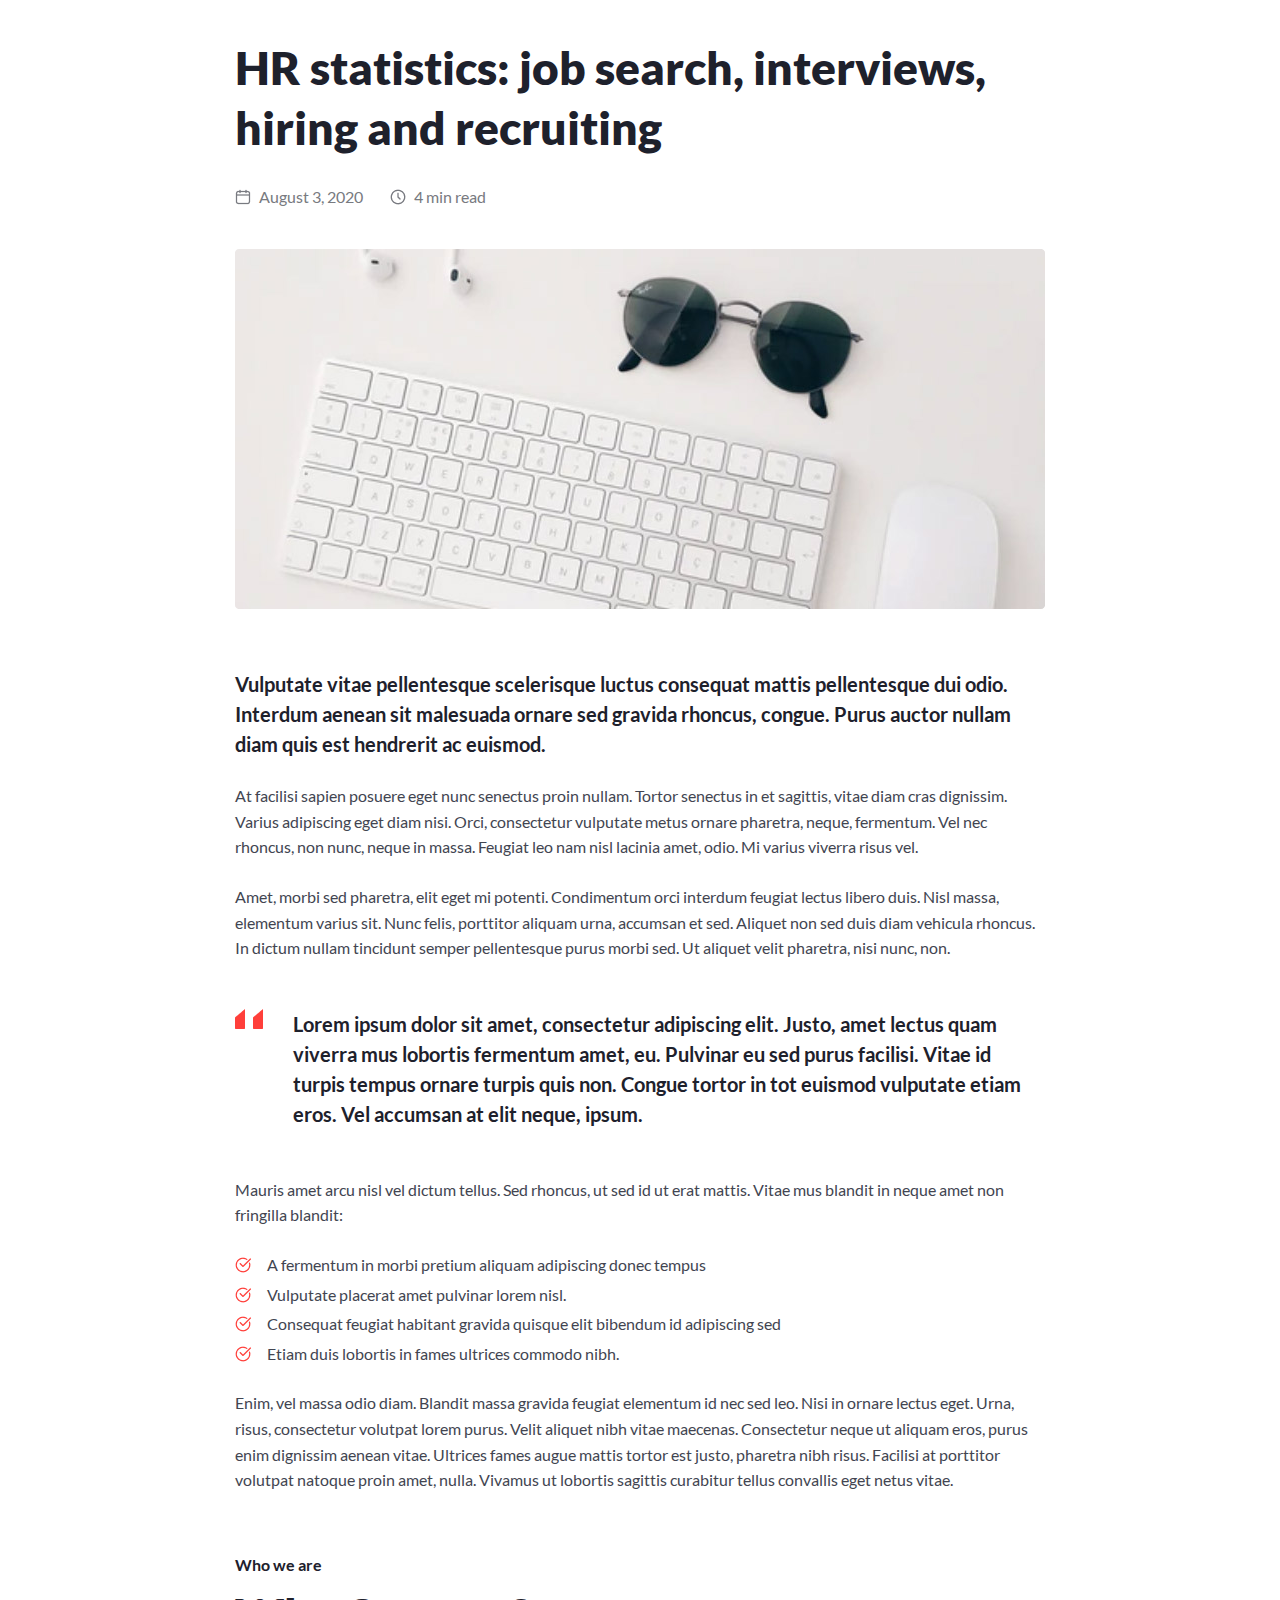
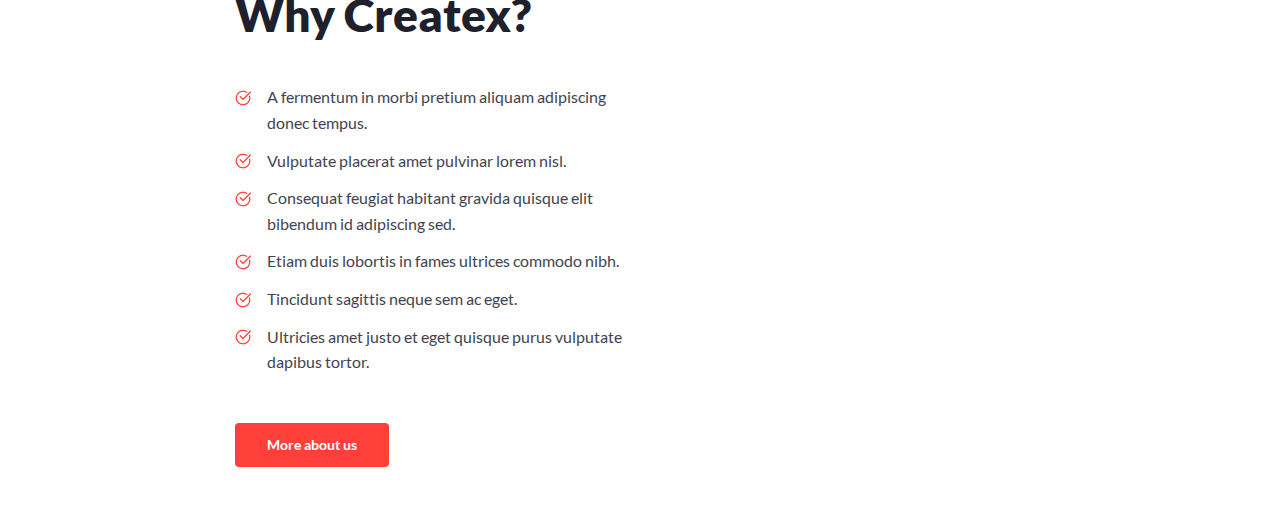
<file: figma.html>
<!DOCTYPE html>
<html lang="en">

<head>
	<meta charset="UTF-8">
	<meta http-equiv="X-UA-Compatible" content="IE=edge">
	<meta name="viewport" content="width=device-width, initial-scale=1.0">
	<link rel="stylesheet" href="css/style.css">
	<title>Lesson 7 (Figma) - Курс Зима 2022</title>
</head>

<body>
	<div class="wrapper">
		<header class="header"></header>
		<main class="main">
			<div class="content-figma">
				<div class="headline-figma">
					<h1>HR statistics: job search, interviews, hiring and recruiting</h1>
				</div>
				<div class="time-figma">
					<p class="time-figma-date">August 3, 2020</p>
					<p class="time-figma-time">4 min read</p>
				</div>

				<div class="img-hr">
					<img src="img/hr_statistics_image.png" alt="keyboard">
				</div>
				<div class="content-1 text-s text-m">
					<p>Vulputate vitae pellentesque scelerisque luctus consequat mattis pellentesque dui odio. Interdum
						aenean sit malesuada ornare sed gravida rhoncus, congue. Purus auctor nullam diam quis est hendrerit
						ac euismod. </p>
				</div>
				<div class="content-2 text-s">
					<p> At facilisi sapien posuere eget nunc senectus proin nullam. Tortor senectus in et
						sagittis, vitae diam cras dignissim. Varius adipiscing eget diam nisi. Orci, consectetur vulputate
						metus ornare pharetra, neque, fermentum. Vel nec rhoncus, non nunc, neque in massa. Feugiat leo nam
						nisl lacinia amet, odio. Mi varius viverra risus vel.
					</p>
				</div>
				<div class="content-3 text-l">
					<p>Amet, morbi sed pharetra, elit eget mi potenti. Condimentum orci interdum feugiat
						lectus libero duis. Nisl massa, elementum varius sit. Nunc felis, porttitor aliquam urna, accumsan et
						sed. Aliquet non sed duis diam vehicula rhoncus. In dictum nullam tincidunt semper pellentesque purus
						morbi sed. Ut aliquet velit pharetra, nisi nunc, non.
					</p>
				</div>
				<div class="content-4 text-m text-l">
					<p>Lorem ipsum dolor sit amet, consectetur adipiscing elit. Justo, amet lectus
						quam
						viverra mus lobortis fermentum amet, eu. Pulvinar eu sed purus facilisi. Vitae id turpis tempus ornare
						turpis quis non. Congue tortor in tot euismod vulputate etiam eros. Vel accumsan at elit neque, ipsum.
					</p>
				</div>
				<div class="content-5 text-s">
					<p>Mauris amet arcu nisl vel dictum tellus. Sed rhoncus, ut sed id ut erat mattis. Vitae mus blandit in
						neque amet non fringilla blandit:
					</p>
				</div>
				<div class="content-6 text-s">
					<ul>
						<li class="list">A fermentum in morbi pretium aliquam adipiscing donec tempus</li>
						<li class="list">Vulputate placerat amet pulvinar lorem nisl.</li>
						<li class="list">Consequat feugiat habitant gravida quisque elit bibendum id adipiscing sed</li>
						<li class="list">Etiam duis lobortis in fames ultrices commodo nibh.</li>
					</ul>
				</div>
				<div class="content-7">
					<p>Enim, vel massa odio diam. Blandit massa gravida feugiat elementum id nec sed leo. Nisi in ornare
						lectus eget. Urna, risus, consectetur volutpat lorem purus. Velit aliquet nibh vitae maecenas.
						Consectetur neque ut aliquam eros, purus enim dignissim aenean vitae. Ultrices fames augue mattis
						tortor est justo, pharetra nibh risus. Facilisi at porttitor volutpat natoque proin amet, nulla.
						Vivamus ut lobortis sagittis curabitur tellus convallis eget netus vitae.
					</p>
				</div>
				<div class="content-figma-more">
					<div class="content-figma-more-parag">
						<p class="content-figma-more-parag-p1">Who we are</p>
						<p class="content-figma-more-parag-p2">Why Createx?</p>
					</div>
					<div class="content-figma-more-list">
						<ul>
							<li class="more-list">A fermentum in morbi pretium aliquam adipiscing donec tempus.</li>
							<li class="more-list">Vulputate placerat amet pulvinar lorem nisl.</li>
							<li class="more-list">Consequat feugiat habitant gravida quisque elit bibendum id adipiscing sed.
							</li>
							<li class="more-list">Etiam duis lobortis in fames ultrices commodo nibh.</li>
							<li class="more-list">Tincidunt sagittis neque sem ac eget.</li>
							<li class="more-list">Ultricies amet justo et eget quisque purus vulputate dapibus tortor.</li>
						</ul>
					</div>
					<div class="content-figma-more-link">
						<a class="more-link" href="#">More about us</a>
					</div>
				</div>

			</div>
		</main>
		<footer class="footer"></footer>
	</div>
</body>

</html>
</file>
<file: css/style.css>
/* &display=swap */

@import "null.css";
@import "fonts.css";

.wrapper {
	min-height: 100%;
	overflow: hidden;
}
.content-figma{
	font-family: "Lato", sans-serif;
	font-size: 16px;
	line-height: 160%;
	color: #424551;
	max-width: 810px;
	margin: 38px auto;
}
.headline-figma{
	font-weight: 900;
	font-size: 46px;
	color: #1E212C;
	line-height: 130%;
	margin: 0 0 26px 0;
}
.time-figma{
	color: #787A80;
	margin: 0 0 40px 0;
}
.time-figma-date{
	display: inline-block;
	margin: 0 24px 0 0;
	padding: 0 0 0 24px;
	background: url(../img/date.png) 0 5px no-repeat;
}
.time-figma-time{
	display: inline-block;
	padding: 0 0 0 24px;
	background: url(../img/time.png) 0 5px no-repeat;
}
.img-hr{
	margin: 0 0 60px 0;
}
img{
	max-width: 100%;
}
.text-m{
	font-weight: 700;
	font-size: 20px;
	color: #1E212C;
	line-height: 150%;
}
.text-s{
margin: 0 0 24px 0;
}
.text-l{
	margin: 0 0 48px 0;
}
.content-4{
	padding: 0 0 0 58px;
	background: url(../img/braces.png) 0 0 no-repeat;
}

.list{
	margin: 0 0 4px 0;
	padding: 0 0 0 32px;
	background: url(../img/check.png) 0 5px no-repeat;
}
.content-7{
	margin: 0 0 60px 0;
}
.content-figma-more{
	max-width: 390px;
}
.content-figma-more-parag{
	margin: 0 0 40px 0;
}
.content-figma-more-parag-p1{
	font-weight: 700;
	font-size: 16px;
	color: #1E212C;
	line-height: 150%;
	margin: 0 0 8px 0;
}
.content-figma-more-parag-p2{
	font-weight: 900;
	font-size: 46px;
	color: #1E212C;
	line-height: 130%;
}
.content-figma-more-list{
	margin: 0 0 48px 0;
}
.more-list{
	margin: 0 0 12px 0;
	padding: 0 0 0 32px;
	background: url(../img/check.png) 0 5.67px no-repeat;
}
.more-link{
	display: inline-block;
	font-weight: 700;
	font-size: 14px;
	color: #FFFFFF;
	line-height: 44px;
	background-color: #FF3F3A;
	padding: 0px 32px;
	border-radius: 4px;
}
/*===========================*/
.menu-practice{
	font-family: CormorantInfant;
	font-weight: 700;
	font-size: 20px;
	text-shadow: 10px 10px 20px gray;
	line-height: 150%;
	text-align: center;
}
.menu-ul-b{
	font-size: 25px;
	color: blue;
	text-shadow: 10px 10px 20px red;
}
.menu-ul-p{
	font-size: 25px;
	color: red;
	text-shadow: 10px 10px 20px blue;
}
.menu-li-b,
.menu-li-p{
	font-size: 18px;
}
.menu-picasso{
	background: url(../img/women.jpg) center -60px / auto 520px repeat-x;
}
.main-practice{
	background: rgba(153, 205, 50, 0.63) url(../img/fon.jpg) center 0 / cover no-repeat fixed;
}
.text-practice{
	background: url(../img/fon-git.jpg) center center  / contain repeat-x;
	background-attachment: fixed;
	max-width: 1100px;
	margin: 0 auto;
	font-family: CormorantInfant;
	font-weight: 400;
	font-size: 20px;
	line-height: 150%;
	text-align: justify;
}
.content-biography{
	margin: 0 0 30px 0;
}
.h1-biography{
	font-family: CormorantInfant;
	font-weight: 700;
	font-size: 60px;
	line-height: 150%;
	text-align: center;
	text-transform: uppercase;
	text-shadow: 5px 5px 5px grey;
	margin: 0 0 20px 0;
}
.biography{
	font-style: italic;
	background: rgba(255, 255, 255, 0.63) url(../img/picasso.jpg) 0 0 / auto 250px no-repeat ;
	padding: 0 20px 0 200px;
	max-height: 250px;
	overflow: auto;
	text-indent: 20px;
	text-shadow: 1px 1px 1px rgb(168, 140, 140);
	border: 10px solid red;
	border-radius: 15px;
	box-shadow: 10px 10px 10px rgba(6, 10, 245, 0.37);
}
.content-blue{
	font-size: 25px;
	background-color: rgba(37, 238, 238, 0.6);
	color: rgb(13, 13, 14);
	text-shadow: 5px 5px 5px gray;
	border: 5px solid rgb(6, 22, 252);
	border-radius: 15px;
	box-shadow: 10px 10px 10px rgba(6, 10, 245, 0.37);
	margin: 0 0 20px 0;
}
.h2-blue{
	font-family: CormorantInfant;
	color: blue;
	font-weight: 700;
	font-size: 40px;
	text-align: center;
	line-height: 150%;
	text-transform: uppercase;
	margin: 0 0 20px 0;
}
.title-blue,
.title-pink{
	font-style: italic;
	padding: 0 20px;
	margin: 0 0 20px 0;
}
.life,
.breakfast,
.absinthe,
.rendezvous,
.jew,
.ironer{
	border: 2px solid rgb(6, 22, 252);
	border-radius: 15px;
	box-shadow: 10px 10px 10px rgba(6, 10, 245, 0.37);
	margin: 0 10px 20px 10px;
	overflow: auto;
}
.h3-life,
.h3-breakfast,
.h3-absinthe,
.h3-rendezvous,
.h3-jew,
.h3-ironer{
	font-family: CormorantInfant;
	color: blue;
	font-weight: 700;
	font-size: 30px;
	text-align: center;
	line-height: 150%;
	text-transform: uppercase;
	margin: 0 0 20px 0;
}
.life-title,
.breakfast-title,
.absinthe-title,
.rendezvous-title,
.jew-title,
.ironer-title,
.comedian-title,
.harlequin-title,
.ball-title,
.acrobats-title,
.boy-title,
.dog-title,
.comedian-title,
.harlequin-title,
.ball-title,
.acrobats-title,
.boy-title,
.dog-title{
	min-height: 850px;
	padding: 0 100px 0 650px;
	text-align: left;
	overflow: auto;
}

.life-title{
	background: url(../img/picasso.jpg) top left / auto 100px repeat-y, url(../img/life.jpg) 100px 0 / 500px auto no-repeat, url(../img/life.jpg) top right / auto 100px repeat-y;
}
.breakfast-title{
	background: url(../img/picasso.jpg) top left / auto 100px repeat-y, url(../img/breakfast.jpg) 100px 0 / 500px auto no-repeat, url(../img/breakfast.jpg) top right / auto 100px repeat-y;
}
.absinthe-title{
	background: url(../img/picasso.jpg) top left / auto 100px repeat-y, url(../img/absinthe.jpg) 100px 0 / 500px auto no-repeat, url(../img/absinthe.jpg) top right / auto 100px repeat-y;
}
.rendezvous-title{
	background: url(../img/picasso.jpg) top left / auto 100px repeat-y, url(../img/rendezvous.jpg) 100px 0 / 500px auto no-repeat, url(../img/rendezvous.jpg) top right / auto 100px repeat-y;
}
.jew-title{
	background: url(../img/picasso.jpg) top left / auto 100px repeat-y, url(../img/Jew.jpg) 100px 0 / 500px auto no-repeat, url(../img/Jew.jpg) top right / auto 100px repeat-y;
}
.ironer-title{
	background: url(../img/picasso.jpg) top left / auto 100px repeat-y, url(../img/ironer.jpg) 100px 0 / 500px auto no-repeat, url(../img/ironer.jpg) top right / auto 100px repeat-y;
}

.content-pink{
	font-size: 25px;
	background-color: rgba(255, 192, 203, 0.6);
	color: rgb(13, 13, 14);
	text-shadow: 5px 5px 5px gray;
	border: 5px solid red;
	border-radius: 15px;
	box-shadow: 10px 10px 10px rgba(245, 6, 213, 0.37);
	
}
.h2-pink{
	font-family: CormorantInfant;
	color: rgb(245, 45, 78);
	font-weight: 700;
	font-size: 40px;
	text-align: center;
	line-height: 150%;
	text-transform: uppercase;
	margin: 0 0 20px 0;
}
.h3-comedian,
.h3-harlequin,
.h3-ball,
.h3-acrobats,
.h3-boy,
.h3-dog{
	font-family: CormorantInfant;
	color: rgb(245, 45, 78);
	font-weight: 700;
	font-size: 30px;
	text-align: center;
	line-height: 150%;
	text-transform: uppercase;
	margin: 0 0 20px 0;
}
.comedian,
.harlequin,
.ball,
.acrobats,
.boy,
.dog{
	border: 2px solid red;
	border-radius: 15px;
	box-shadow: 10px 10px 10px rgba(245, 6, 213, 0.37);
	margin: 0 10px 20px 10px;
	overflow: auto;
}
.comedian-title{
	background: url(../img/picasso.jpg) top left / auto 100px repeat-y, url(../img/comedian.jpg) 100px 0 / 500px auto no-repeat, url(../img/comedian.jpg) top right / auto 100px repeat-y;
}
.harlequin-title{
	background: url(../img/picasso.jpg) top left / auto 100px repeat-y, url(../img/harlequin.jpg) 100px 0 / 500px auto no-repeat, url(../img/harlequin.jpg) top right / auto 100px repeat-y;
}
.ball-title{
	background: url(../img/picasso.jpg) top left / auto 100px repeat-y, url(../img/ball.jpg) 100px 0 / 500px auto no-repeat, url(../img/ball.jpg) top right / auto 100px repeat-y;
}
.acrobats-title{
	background: url(../img/picasso.jpg) top left / auto 100px repeat-y, url(../img/acrobats.jpg) 100px 0 / 500px auto no-repeat, url(../img/acrobats.jpg) top right / auto 100px repeat-y;
}
.boy-title{
	background: url(../img/picasso.jpg) top left / auto 100px repeat-y, url(../img/boy.jpg) 100px 0 / 500px auto no-repeat, url(../img/boy.jpg) top right / auto 100px repeat-y;
}
.dog-title{
	background: url(../img/picasso.jpg) top left / auto 100px repeat-y, url(../img/dog.jpg) 100px 0 / 500px auto no-repeat, url(../img/dog.jpg) top right / auto 100px repeat-y;
}
.footer-practice{
	background-color: #424551;
	color: #FFFFFF;
	text-align: center;
}
</file>
